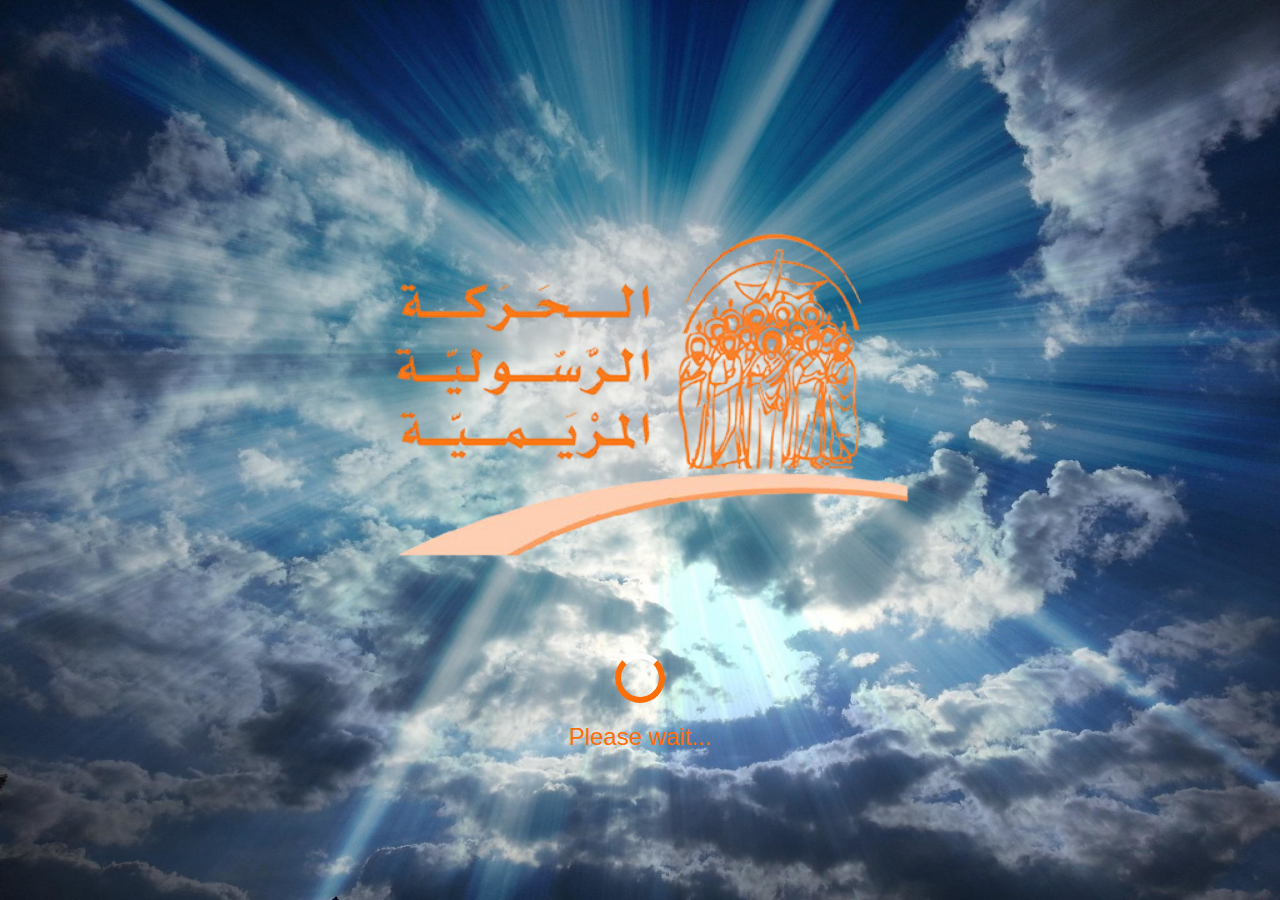
<file: index.html>
<!DOCTYPE html>
<html lang="en">
<head>
    <meta charset="UTF-8">
    <meta name="viewport" content="width=device-width, initial-scale=1.0">
    <title>MAM-B</title>
    <link rel="shortcut icon" href="images/logo.jpg" type="image/x-icon" />
    <style>
        * {
            margin: 0;
            padding: 0;
            text-decoration: none;
            box-sizing: border-box;
        }

        :root {
            --primary-color: rgb(254, 109, 6);
            --second-color: black;
        }

        #index-page {
            position: relative;
            font-family: "Segoe UI", Tahoma, Geneva, Verdana, sans-serif;
            display: flex;
            justify-content: center;
            align-items: center;
            height: 100vh;
            width: 100vw;
            overflow: hidden;
        }

        #index-page::before {
            content: "";
            position: absolute;
            top: 0;
            left: 0;
            height: 100%;
            width: 100%;
            background-size: 100% 100%;
            background-image: url("images/holy spirit in the sky.jpg");
            filter: brightness(100%);
            z-index: -1000;
        }

        .index-page {
            display: flex;
            justify-content: center;
            align-items: center;
            flex-direction: column;
            width: 100%;
            height: 100%;
            z-index: 1;
        }

        .index-img img {
            max-width: 100%;
            width: 40rem;
            height: auto;
        }

        p {
            color: var(--primary-color);
            font-size: 1.5em;
        }

        .spinner {
            border: 6px solid var(--primary-color);
            border-top: 6px solid white;
            border-radius: 50%;
            width: 50px;
            height: 50px;
            animation: spin 2s linear infinite;
            margin: 20px auto;
        }

        /* Spinner animation */
        @keyframes spin {
            0% {
                transform: rotate(0deg);
            }
            100% {
                transform: rotate(360deg);
            }
        }

        /* Responsive */
        @media only screen and (max-width: 768px) {
            .index-img img {
                width: 20rem;
            }

            p {
                font-size: 1em;
            }

            .spinner {
                margin-top: 60px;
                border: 4px solid var(--primary-color);
                border-top: 4px solid white;
                width: 40px;
                height: 40px;
            }
        }
    </style>
</head>
<body>
    <section id="index-page">
        <div class="index-page">
            <div class="index-img">
                <img src="images/logo-no-background.png" alt="Logo" />
            </div>
            <div class="landing">
                <div class="spinner"></div>
                <p>Please wait...</p>
            </div>
        </div>
    </section>
    <script src="script.js"></script>
</body>
</html>
</file>
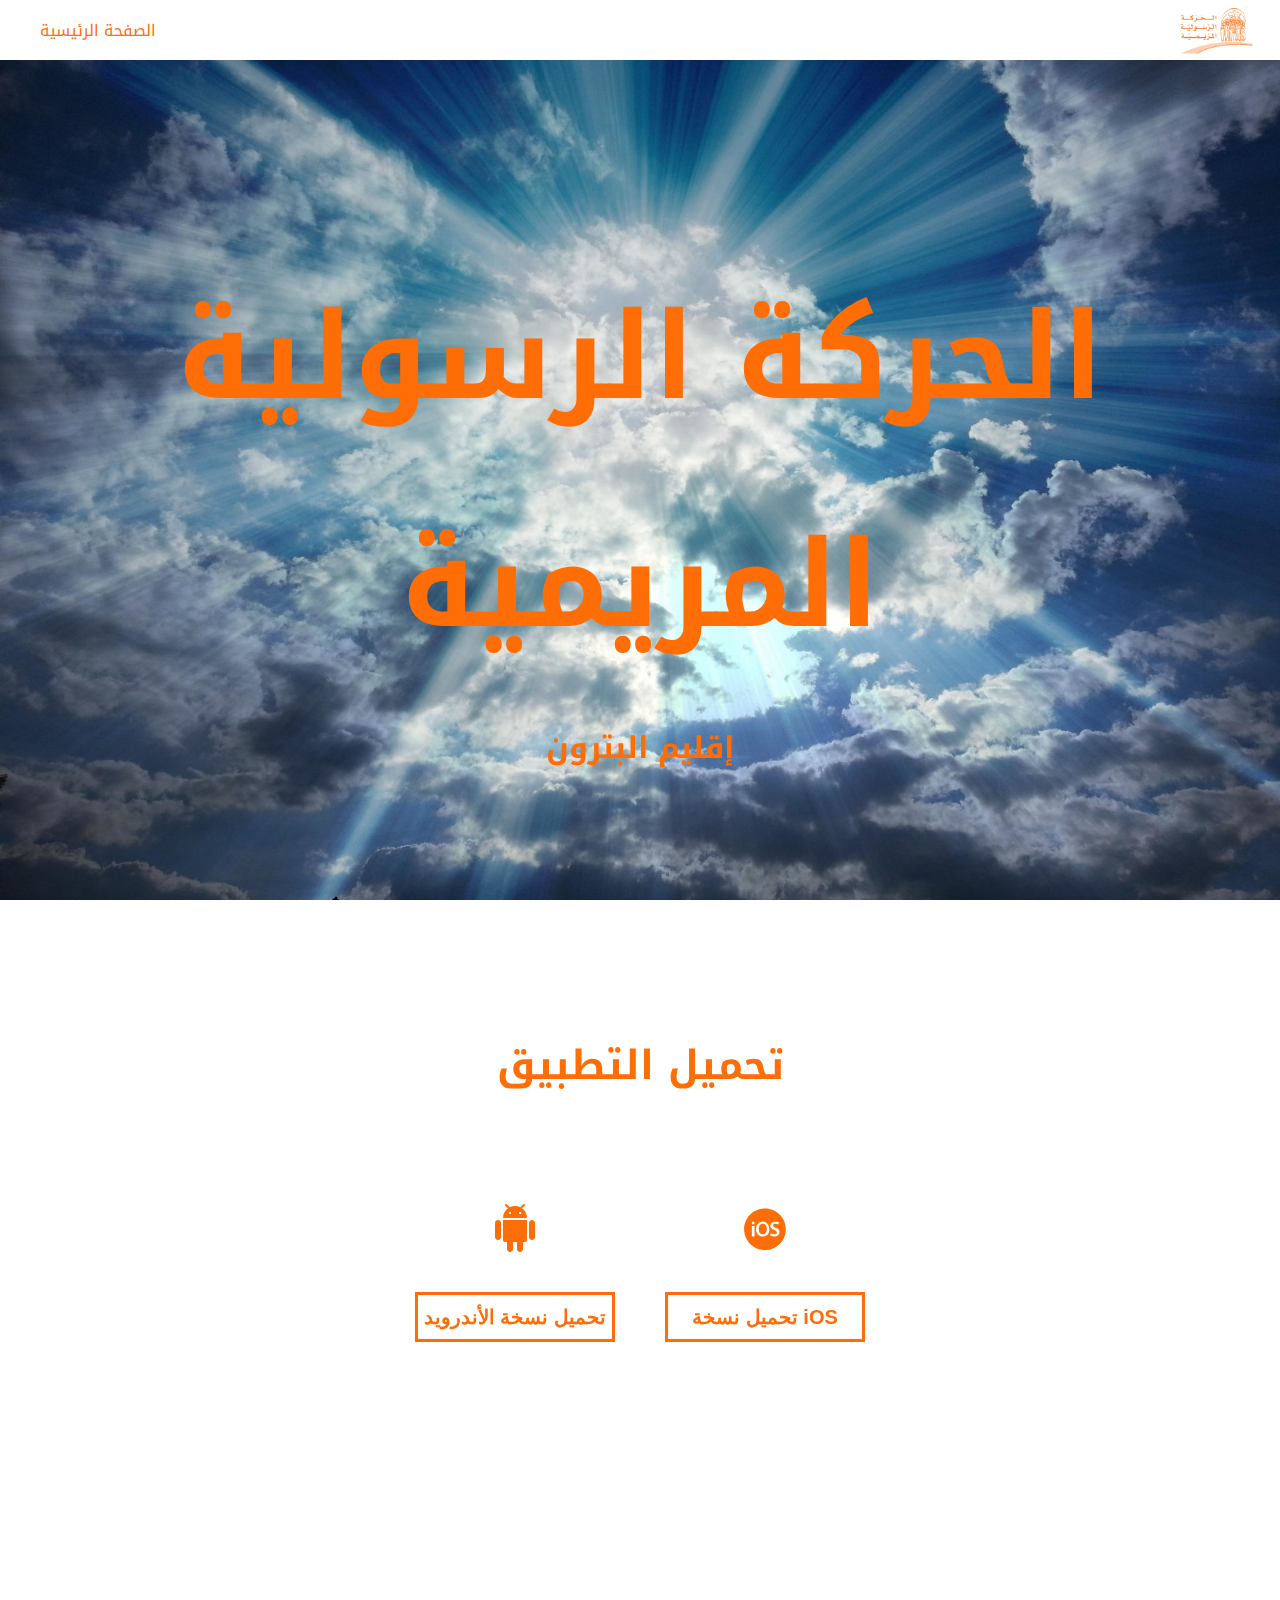
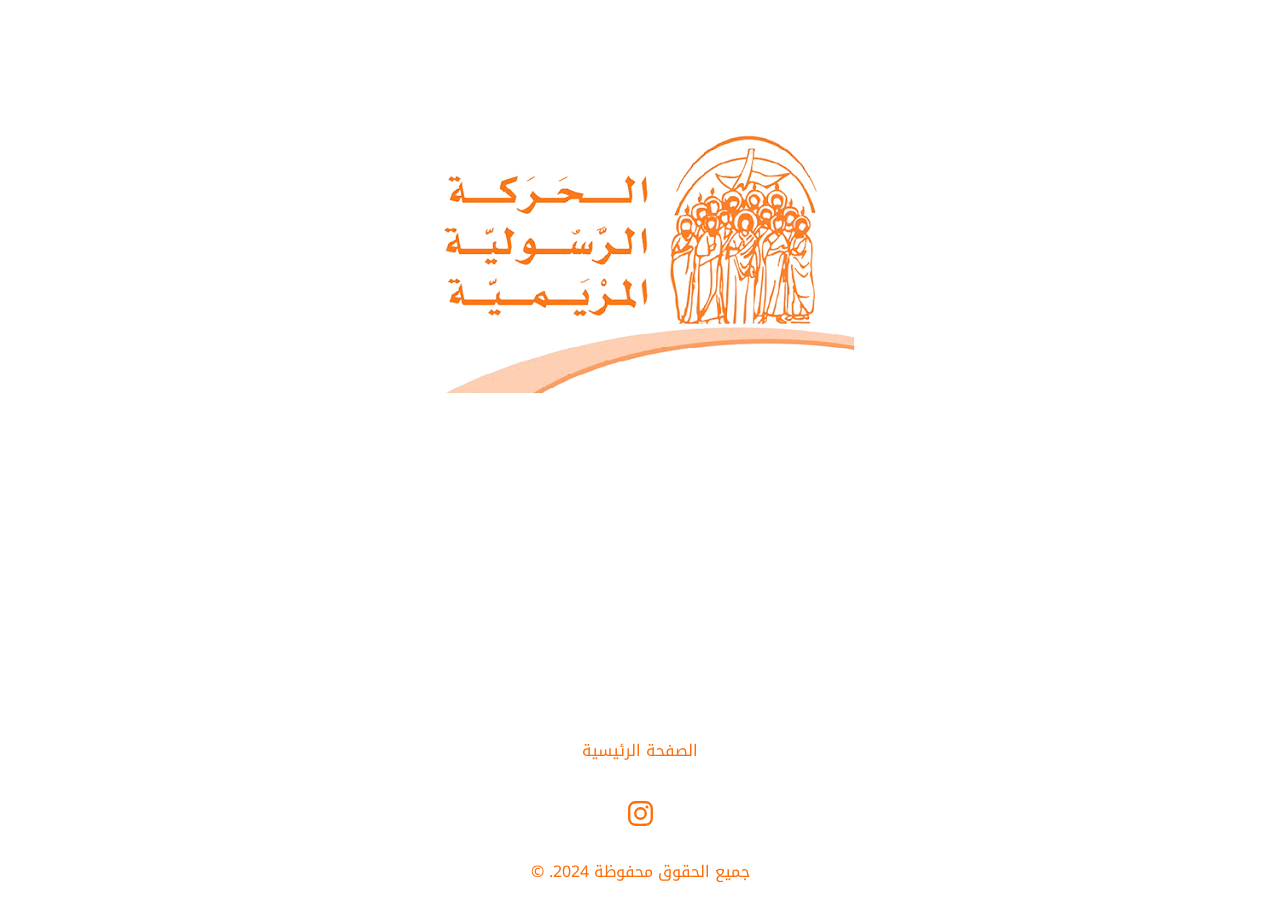
<file: DownloadApp.html>
<html lang="ar">
<head>
    <meta charset="UTF-8">
    <meta name="viewport" content="width=device-width, initial-scale=1.0">
    <link rel="stylesheet" href="download-app-style.css">
    <link rel="shortcut icon" href="images/logo.jpg" type="image/x-icon">
    <title>MAM-B</title>
</head>
<body>
    <!-- header section -->
    <header>
        <nav>
            <input type="checkbox" id="sidebar-active">
            <label for="sidebar-active" class="open-sidebar-button">
                <svg xmlns="http://www.w3.org/2000/svg" height="32px" viewBox="0 -960 960 960" width="32px" fill="#5f6368">
                    <path d="M120-240v-80h720v80H120Zm0-200v-80h720v80H120Zm0-200v-80h720v80H120Z"/>
                </svg>
            </label>
            <label for="sidebar-active" id="overlay"></label>
            <div class="links-container">
                <label for="sidebar-active" class="close-sidebar-button">
                    <svg xmlns="http://www.w3.org/2000/svg" height="32px" viewBox="0 -960 960 960" width="32px" fill="#5f6368">
                        <path d="m256-200-56-56 224-224-224-224 56-56 224 224 224-224 56 56-224 224 224 224-56 56-224-224-224 224Z"/>
                    </svg>
                </label>
                <div class="div-a">
                    <a href="index.html">الصفحة الرئيسية</a>
                </div>
            </div>
            <div class="logo">
                <img src="images/logo-no-background.png" alt="">
            </div>
        </nav>
    </header>

    <!-- home section -->
     <section id="Home">
        <div class="home-content">
            <div class="home-h1">
                <h1>الحركة الرسولية المريمية</h1>
                <h2>إقليم البترون</h2>
            </div>
        </div>
     </section>

     <!-- about section -->
     <section id="About">
        <div class="about-content-title">
            <h1>تحميل التطبيق</h1>
        </div>
        <div class="about-content">
            <div class="android-download">
                <svg height="48" viewBox="0 0 48 48" width="48" xmlns="http://www.w3.org/2000/svg"><path d="M0 0h48v48H0z" fill="none"/><path d="M12 36c0 1.1.9 2 2 2h2v7c0 1.66 1.34 3 3 3s3-1.34 3-3v-7h4v7c0 1.66 1.34 3 3 3s3-1.34 3-3v-7h2c1.1 0 2-.9 2-2V16H12v20zM7 16c-1.66 0-3 1.34-3 3v14c0 1.66 1.34 3 3 3s3-1.34 3-3V19c0-1.66-1.34-3-3-3zm34 0c-1.66 0-3 1.34-3 3v14c0 1.66 1.34 3 3 3s3-1.34 3-3V19c0-1.66-1.34-3-3-3zM31.06 4.32l2.61-2.61c.39-.39.39-1.02 0-1.41-.39-.39-1.02-.39-1.41 0L29.3 3.25C27.7 2.46 25.91 2 24 2c-1.92 0-3.72.46-5.33 1.26L15.7.29c-.39-.39-1.02-.39-1.41 0-.39.39-.39 1.02 0 1.41l2.62 2.62C13.94 6.51 12 10.03 12 14h24c0-3.98-1.95-7.5-4.94-9.68zM20 10h-2V8h2v2zm10 0h-2V8h2v2z"/></svg>
                <a href="javascript:void(0);" onclick="showMessage();"><button>تحميل نسخة الأندرويد</button></a>
            </div>
            <div class="ios-download">
                <?xml version="1.0" ?><svg enable-background="new -822 823.1 56.7 56.7" height="48" id="Layer_1" version="1.1" viewBox="-822 823.1 56.7 56.7" width="48" xml:space="preserve" xmlns="http://www.w3.org/2000/svg" xmlns:xlink="http://www.w3.org/1999/xlink"><g><path d="M-795.2,846.5L-795.2,846.5c-0.7-0.1-1.5-0.2-2.2,0c-1.7,0.5-2.9,2-3.4,4.2c-0.3,1.6-0.2,3.4,0.2,4.8   c0.7,2.2,2.3,3.5,4.3,3.4c1.9,0,3.5-1.2,4.3-3.4c0.5-1.4,0.6-3.2,0.2-4.8C-792.3,848.5-793.6,846.9-795.2,846.5z"/><path d="M-793.7,828.3c-13.6,0-24.6,11-24.6,24.6c0,13.6,11,24.6,24.6,24.6c13.6,0,24.6-11,24.6-24.6   C-769,839.3-780.1,828.3-793.7,828.3z M-806,861.4h-3.2V849h3.2V861.4z M-807.6,847.3c-0.9,0-1.7-0.8-1.7-1.7   c0-0.9,0.8-1.7,1.7-1.7s1.7,0.8,1.7,1.7C-805.9,846.5-806.7,847.3-807.6,847.3z M-792.8,860.7c-0.8,0.4-1.5,0.6-2.7,0.7   c-0.6,0.1-1.1,0-1.7,0c-1.2-0.1-1.9-0.3-2.7-0.7c-2.8-1.3-4.4-4.2-4.4-7.9c0-3.7,1.6-6.7,4.4-8.1c1.1-0.5,2.2-0.8,3.5-0.8   c1.3,0,2.4,0.3,3.5,0.8c2.8,1.4,4.4,4.4,4.4,8.1C-788.4,856.5-790,859.4-792.8,860.7z M-777,858.4c-0.8,1.7-2.5,2.8-4.9,3   c-0.5,0.1-1.6,0.1-1.9,0h0c-1.4-0.2-2.7-0.4-3.8-1c0,0,0.7-2.5,0.7-2.5c1.8,0.6,4.3,1.4,6,0.7c0.9-0.5,1.4-1.3,1.2-2.3   c-0.2-1.1-0.9-1.7-3-2.5c-2.3-0.9-3.7-1.9-4.3-3.3c-0.3-0.7-0.4-1.6-0.2-2.3c0.3-2.1,2-3.6,4.5-4.1c0.7-0.1,2.3-0.1,3.1,0   c1.1,0.2,2.4,0.6,2.4,0.8c0,0.1-0.7,2.4-0.7,2.4c-1.1-0.4-2.3-0.7-3.4-0.8c-1.5,0-3.1,0.9-2.8,2.4c0.2,1,0.8,1.4,3.1,2.4   c1.7,0.7,2.5,1.2,3.2,1.9c1,1,1.3,2.1,1.3,3.2C-776.5,857.2-776.6,857.6-777,858.4z"/></g></svg>
                <a href="javascript:void(0);" onclick="showMessage();"><button>تحميل نسخة iOS</button></a>
            </div>
        </div>
        <!-- Add the message div here -->
        <div class="coming-soon-message" id="comingSoonMessage">
            <p>هذه النسخة ستكون متوفرة قريباً!</p>
        </div>
    </section>
    


        <!-- image section -->
         <section id="Image">
            <div class="image-container">
                <img src="images/logo-no-background.png" alt="">
            </div>
         </section>

         <!-- footer section -->
         <footer>
            <div class="footer-content">
                <div class="div-a">
                    <a href="index.html">الصفحة الرئيسية</a>
                </div>
                <div class="social-media">
                    <div class="social-media-icon">
                        <a href="https://www.instagram.com/mouvement.apostolique.marial">
                            <?xml version="1.0" ?><svg data-name="Google alt" id="Google_alt" viewBox="0 0 420 419.997" xmlns="http://www.w3.org/2000/svg"><title/><path d="M388.818,146.28a24.3,24.3,0,1,1-24.295-24.295A24.3,24.3,0,0,1,388.818,146.28ZM466,256l-0.005.306-1.38,88.105a121.58,121.58,0,0,1-120.2,120.2L256,466l-0.306-.006-88.105-1.376a121.586,121.586,0,0,1-120.206-120.2L46,256l0.006-.306,1.376-88.108a121.59,121.59,0,0,1,120.206-120.2L256,46l0.306,0.006,88.105,1.376a121.584,121.584,0,0,1,120.2,120.2Zm-39.112,0-1.374-87.8A82.654,82.654,0,0,0,343.8,86.485L256,85.114l-87.8,1.371A82.658,82.658,0,0,0,86.484,168.2L85.113,256l1.371,87.8A82.655,82.655,0,0,0,168.2,425.515l87.8,1.371,87.8-1.371A82.651,82.651,0,0,0,425.514,343.8Zm-63.048,0A107.841,107.841,0,1,1,256,148.159,107.962,107.962,0,0,1,363.84,256Zm-39.107,0A68.734,68.734,0,1,0,256,324.734,68.812,68.812,0,0,0,324.732,256Z" transform="translate(-46 -46.001)"/></svg>
                        </a>
                    </div>
                </div>
                <p>&copy; .2024 جميع الحقوق محفوظة</p>
            </div>
        </footer>

        <script>
            function showMessage() {
                var messageDiv = document.getElementById('comingSoonMessage');
                messageDiv.style.display = 'block';
            }
            document.addEventListener('click', function(event) {
                var messageDiv = document.getElementById('comingSoonMessage');
                if (messageDiv.style.display === 'block' && !event.target.closest('.android-download, .ios-download')) {
                    messageDiv.style.display = 'none';
                }
            });
        </script>
        
        
    
</body>
</html>
</file>
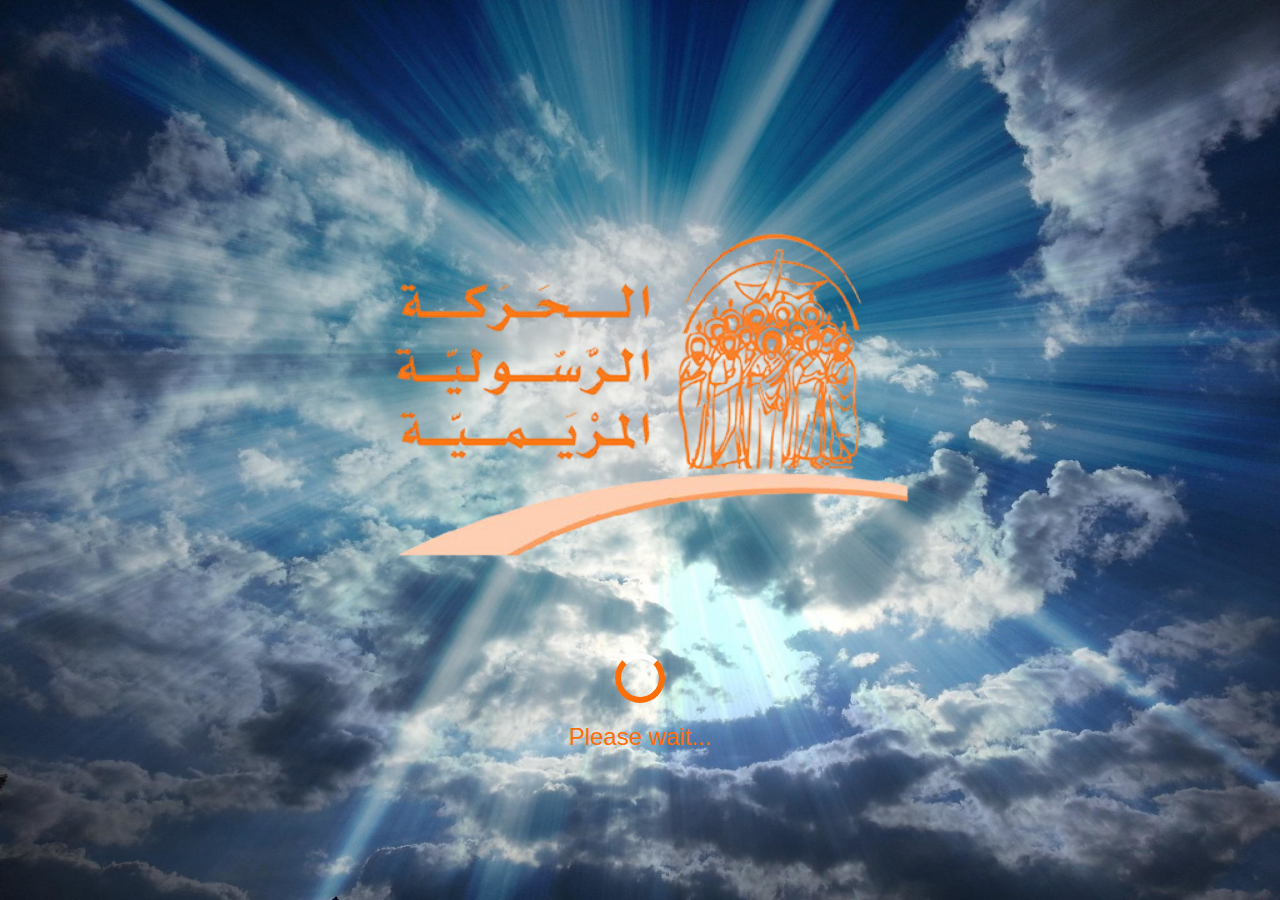
<file: index-2.html>
<!DOCTYPE html>
<html lang="ar">
<head>
    <meta charset="UTF-8">
    <meta name="viewport" content="width=device-width, initial-scale=1.0">
    <title>MAM-B</title>
    <link rel="shortcut icon" href="images/logo.jpg" type="image/x-icon" />
    <style>
        * {
            margin: 0;
            padding: 0;
            text-decoration: none;
            box-sizing: border-box;
        }

        :root {
            --primary-color: rgb(254, 109, 6);
            --second-color: black;
        }

        #index-page {
            position: relative;
            font-family: "Segoe UI", Tahoma, Geneva, Verdana, sans-serif;
            display: flex;
            justify-content: center;
            align-items: center;
            height: 100vh;
            width: 100vw;
            overflow: hidden;
        }

        #index-page::before {
            content: "";
            position: absolute;
            top: 0;
            left: 0;
            height: 100%;
            width: 100%;
            background-size: 100% 100%;
            background-image: url("images/holy spirit in the sky.jpg");
            filter: brightness(100%);
            z-index: -1000;
        }

        .index-page {
            display: flex;
            justify-content: center;
            align-items: center;
            flex-direction: column;
            width: 100%;
            height: 100%;
            z-index: 1;
        }

        .index-img img {
            max-width: 100%;
            width: 40rem;
            height: auto;
        }

        p {
            color: var(--primary-color);
            font-size: 1.5em;
        }

        .spinner {
            border: 6px solid var(--primary-color);
            border-top: 6px solid white;
            border-radius: 50%;
            width: 50px;
            height: 50px;
            animation: spin 2s linear infinite;
            margin: 20px auto;
        }

        /* Spinner animation */
        @keyframes spin {
            0% {
                transform: rotate(0deg);
            }
            100% {
                transform: rotate(360deg);
            }
        }

        /* Responsive */
        @media only screen and (max-width: 768px) {
            .index-img img {
                width: 20rem;
            }

            p {
                font-size: 1em;
            }

            .spinner {
                margin-top: 60px;
                border: 4px solid var(--primary-color);
                border-top: 4px solid white;
                width: 40px;
                height: 40px;
            }
        }
    </style>
</head>
<body>
    <section id="index-page">
        <div class="index-page">
            <div class="index-img">
                <img src="images/logo-no-background.png" alt="Logo" />
            </div>
            <div class="landing">
                <div class="spinner"></div>
                <p>Please wait...</p>
            </div>
        </div>
    </section>
    <script>
        setTimeout(function() {
            window.location.href = "DownloadApp.html";
        }, 1200);
        </script>
</body>
</html>
</file>
<file: download-app-style.css>
@import url('https://fonts.googleapis.com/css2?family=Lora:ital,wght@0,400..700;1,400..700&family=Noto+Kufi+Arabic:wght@100..900&family=Poppins:ital,wght@0,100;0,200;0,300;0,400;0,500;0,600;0,700;0,800;0,900;1,100;1,200;1,300;1,400;1,500;1,600;1,700;1,800;1,900&family=Space+Mono:ital,wght@0,400;0,700;1,400;1,700&display=swap');

*{
    margin: 0;
    padding: 0;
    box-sizing: border-box;
    text-decoration: none;
}

:root{
    --primary-color: rgb(254, 109, 6);
    --second-color: black;
    --third-color: white;
}

body {
    margin: 0;
    padding: 0;
    font-family: 'Noto Kufi Arabic', sans-serif;
    position: relative;
    min-height: 100vh;
    overflow: auto;
}



body::before {
    content: "";
    position: fixed;
    top: 0;
    left: 0;
    height: 100%;
    width: 100%;
    background-image: url("images/holy spirit in the sky.jpg");
    background-repeat: no-repeat;
    background-size: 100% 100%;
    filter: brightness(100%);
    z-index: -100;
}


/* header */
header {
    position: sticky;
    top: 0;
    z-index: 1000;
    background-color: white;
}

nav {
    height: 60px;
    display: flex;
    align-items: center;
    justify-content: flex-end;
    padding: 0 20px;
}

.logo img {
    width: 90px;
}

.links-container {
    flex: 1;
    height: 100%;
    display: flex;
    align-items: center;
    

}

.div-a{
    display: flex;
    justify-content: center;
    align-items: center;
    flex-direction: row-reverse;
}

nav a {
    padding: 0 20px;
    display: flex;
    align-items: center;
    text-decoration: none;
    color: var(--primary-color);
}

nav svg {
    fill: var(--primary-color);
}

#sidebar-active {
    display: none;
}

.open-sidebar-button, .close-sidebar-button {
    display: none;
}

/* home section */
#Home {
    color: var(--primary-color);
    height: 100vh;
    display: flex;
    justify-content: center;
    align-items: center;
}

.home-h1 {
    font-size: 60px;
    text-align: center;
}

.home-h1 h2{
    margin-top: 20px;
    font-size: 30px;
}

/* about section */

#About {
    height: 50vh;
    background-color: var(--third-color);
    color: var(--primary-color);
    display: flex;
    flex-direction: column;
    justify-content: center;
    align-items: center;
}

.about-content-title {
    font-size: 20px;
    text-align: center;
    margin-bottom: 100px;
}

.about-content {
    display: flex;
    flex-wrap: wrap;
    justify-content: center;
    align-items: center;
    gap: 50px;
}

.about-content h1 {
    display: flex;
    justify-content: center;
    align-items: center;
    text-align: center;
}

.about-content svg{
    width: 50px;
    fill: var(--primary-color); 
}


.about-content button {
    width: 200px;
    height: 50px;
    margin:20px 0px 0px 0px;
    background-color: transparent;
    border: 3px solid var(--primary-color);
    color: var(--primary-color);
    font-size: 20px;
    font-weight: 700;
    display: flex;
    align-items: center;
    justify-content: center;
    
}

.android-download, .ios-download{
    display: flex;
    flex-direction: column;
    justify-content: center;
    align-items: center;
    gap: 20px;
}

.coming-soon-message {
    display: none;
    margin-top: 40px;
    padding: 10px;
    text-align: center;
}



/* image section */

#Image{
    height: 100vh;
    display: flex;
    justify-content: center;
    align-items: center;
}

.image-container{
    display: flex;
    justify-content: center;
    align-items: center;
}

/* footer section */

footer {
    height: auto;
    background-color: var(--third-color);
    padding: 20px;
    display: flex;
    justify-content: center;
    align-items: center;
    flex-direction: column;
    color: var(--primary-color);
}

footer .div-a {
    display: flex;
    flex-direction: column;
    gap: 10px;
    margin-bottom: 10px;
    align-items: center;
}

footer .div-a a {
    color: var(--primary-color);
    text-decoration: none;
    padding: 5px 0;
}

footer p {
    margin-top: 10px;
    color: var(--primary-color);
}

.social-media-icon{
    display: flex;
    justify-content: center;
    align-items: center;
}

.social-media-icon svg{
    margin: 20px;
    width: 25px;
    fill: var(--primary-color);
    cursor: pointer;
}




@media only screen and (max-width: 768px) {
    nav {
        height: 50px;
        display: flex;
        align-items: center;
        padding: 0 20px;
        position: relative;
    }

    .open-sidebar-button {
        position: absolute;
        left: 20px;
        top: 50%;
        transform: translateY(-50%);
        display: block;
        cursor: pointer;
    }

    .logo img {
        width: 60px;
    }

    .links-container {
        flex-direction: column;
        align-items: flex-start;
        position: fixed;
        top: 0;
        left: -100%;
        z-index: 10;
        width: 300px;
        background-color: var(--third-color);
        box-shadow: -5px 0 -5px rgba(0, 0, 0, 0.25);
        transition: 0.75s ease-out;
    }

    
.div-a{

    flex-direction: column;
}

    nav a {
        width: 300px;
        padding: 20px;
        justify-content: flex-end;
    }

    .close-sidebar-button {
        padding: 20px;
        display: block;
    }

    #sidebar-active:checked ~ .links-container {
        left: 0;        
    }

    #sidebar-active:checked ~ #overlay {
        width: 100%;
        height: 100%;
        position: fixed;
        top: 0;
        left: 0;
        z-index: 9;
    }

    /* home section */
    #Home {
        color: var(--primary-color);
        height: 60vh;
        display: flex;
        justify-content: center;
        align-items: center;
    }
    
    .home-h1 {
        font-size: 25px;
        text-align: center;
    }
    
    .home-h1 h2{
        margin-top: 10px;
        font-size: 20px;
    }

    /* about section */

    #About{
        height: 80vh;
    }


    .about-content-title {
        font-size: 15px;
    }

    .about-content button{
        font-size: 15px;
        font-weight: 900;
    }

    /* image section */
    .image-container img{
        width: 75%;
    }
}
</file>
